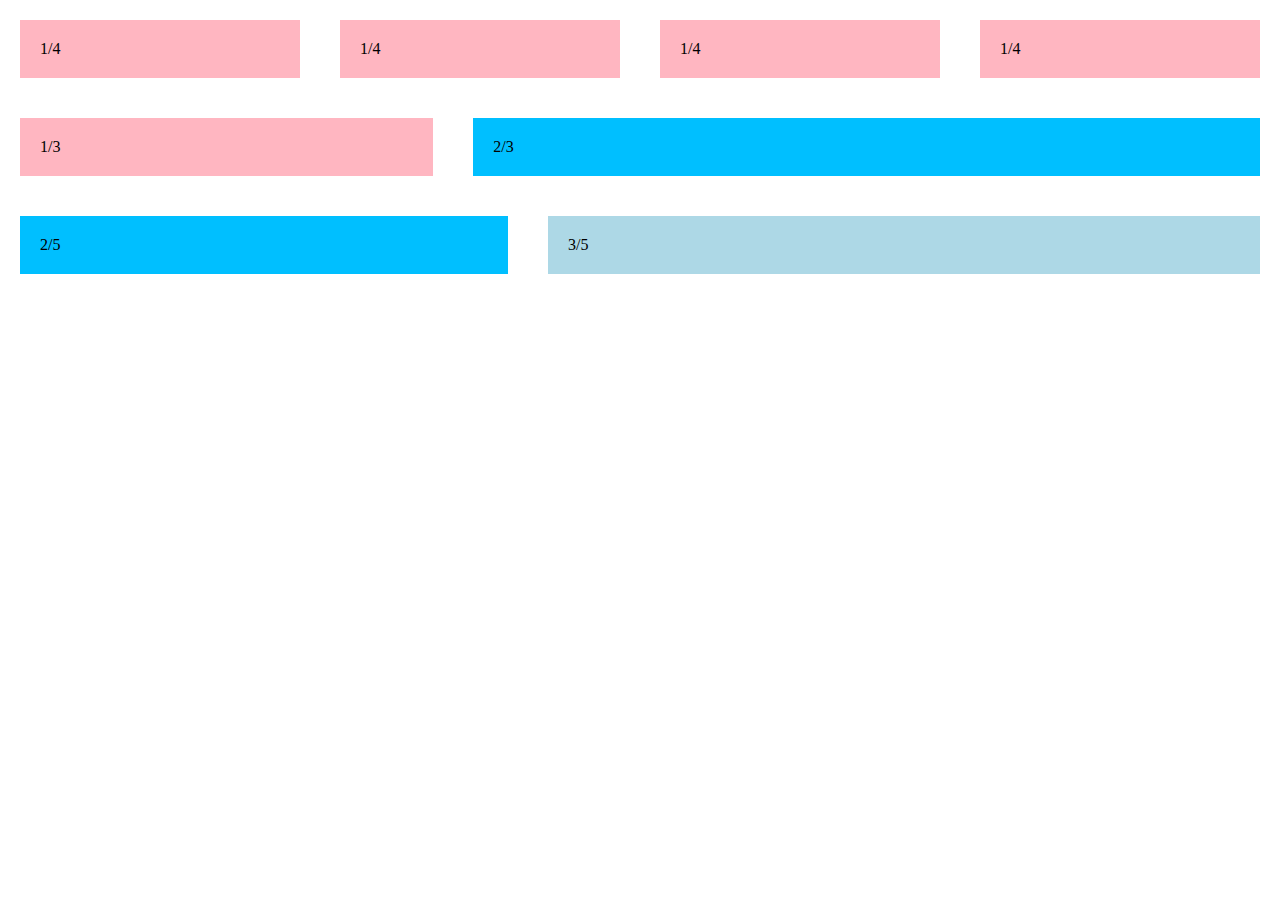
<file: FLEX-ible_Columns/index.html>
<!DOCTYPE html>
<html lang="en">
<head>
	<meta charset="UTF-8">
	<meta http-equiv="X-UA-Compatible" content="IE=edge">
	<meta name="viewport" content="width=device-width, initial-scale=1.0">
	<title>FLEX-ible Columns</title>
	<link rel="stylesheet" href="styles.css">
</head>
<body>
	<div class="row">
		<div class="col">1/4</div>
		<div class="col">1/4</div>
		<div class="col">1/4</div>
		<div class="col">1/4</div>
	</div>	
	<div class="row">
		<div class="col">1/3</div> 
		<div class="col-2">2/3</div>
	</div>
	<div class="row">
		<div class="col-2">2/5</div>
		<div class="col-3">3/5</div>
	</div>		
</body>
</html>
</file>
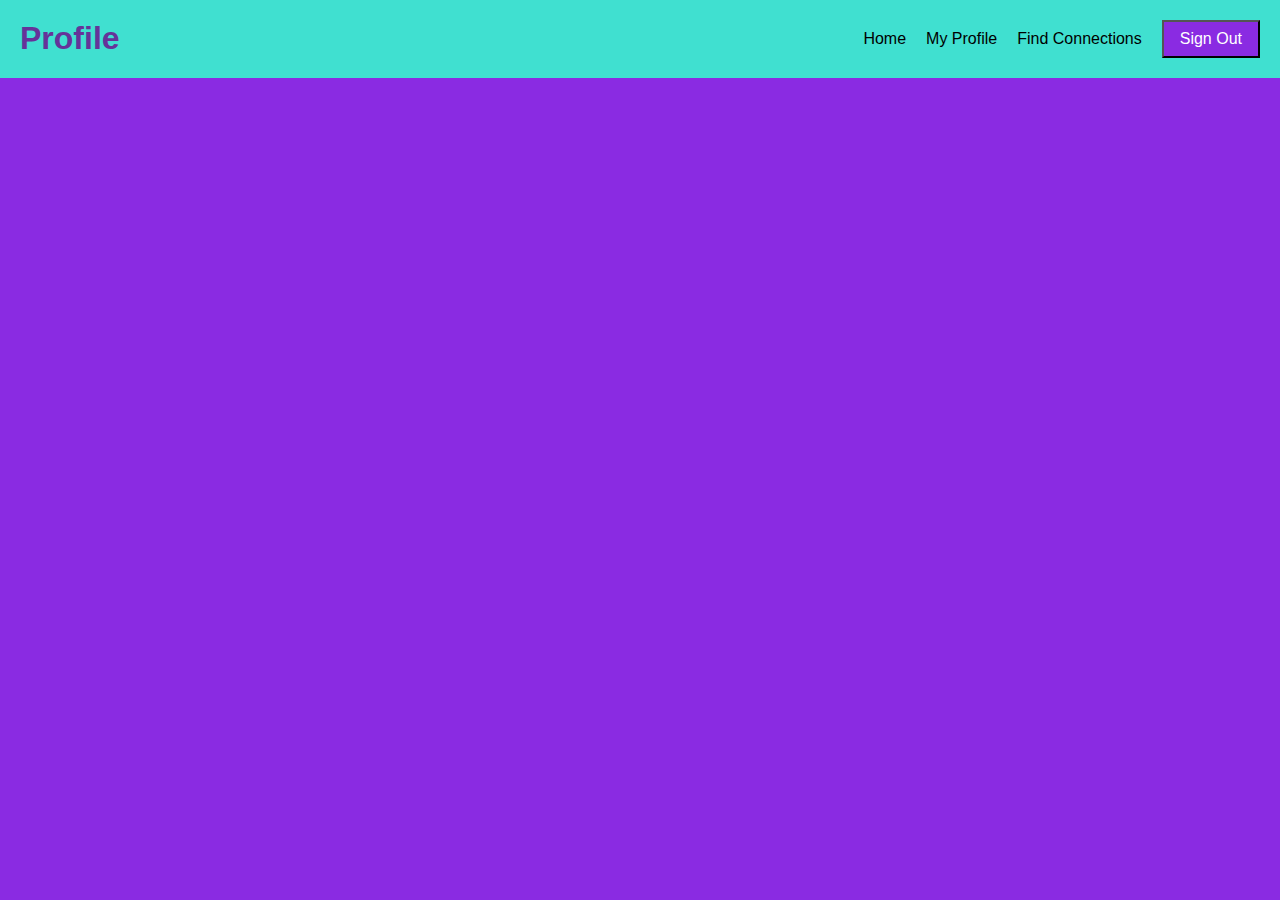
<file: Flex_Navbar/index.html>
<!DOCTYPE html>
<html lang="en">
<head>
	<meta charset="UTF-8">
	<meta http-equiv="X-UA-Compatible" content="IE=edge">
	<meta name="viewport" content="width=device-width, initial-scale=1.0">	
	<title>Flex Navbar</title>
	<link rel="stylesheet" href="style.css">
</head>
<body>
	<div class="nav">
		<h1 class="nav-title">Profile</h1>
		<ul class="nav-links">
			<li><a href="#">Home</a></li>
			<li><a href="#" class="active">My Profile</a></li>
			<li><a href="#">Find Connections</a></li>
			<li><button class="btn">Sign Out</button></li>
		</ul>
	</div>	
</body>
</html>
</file>
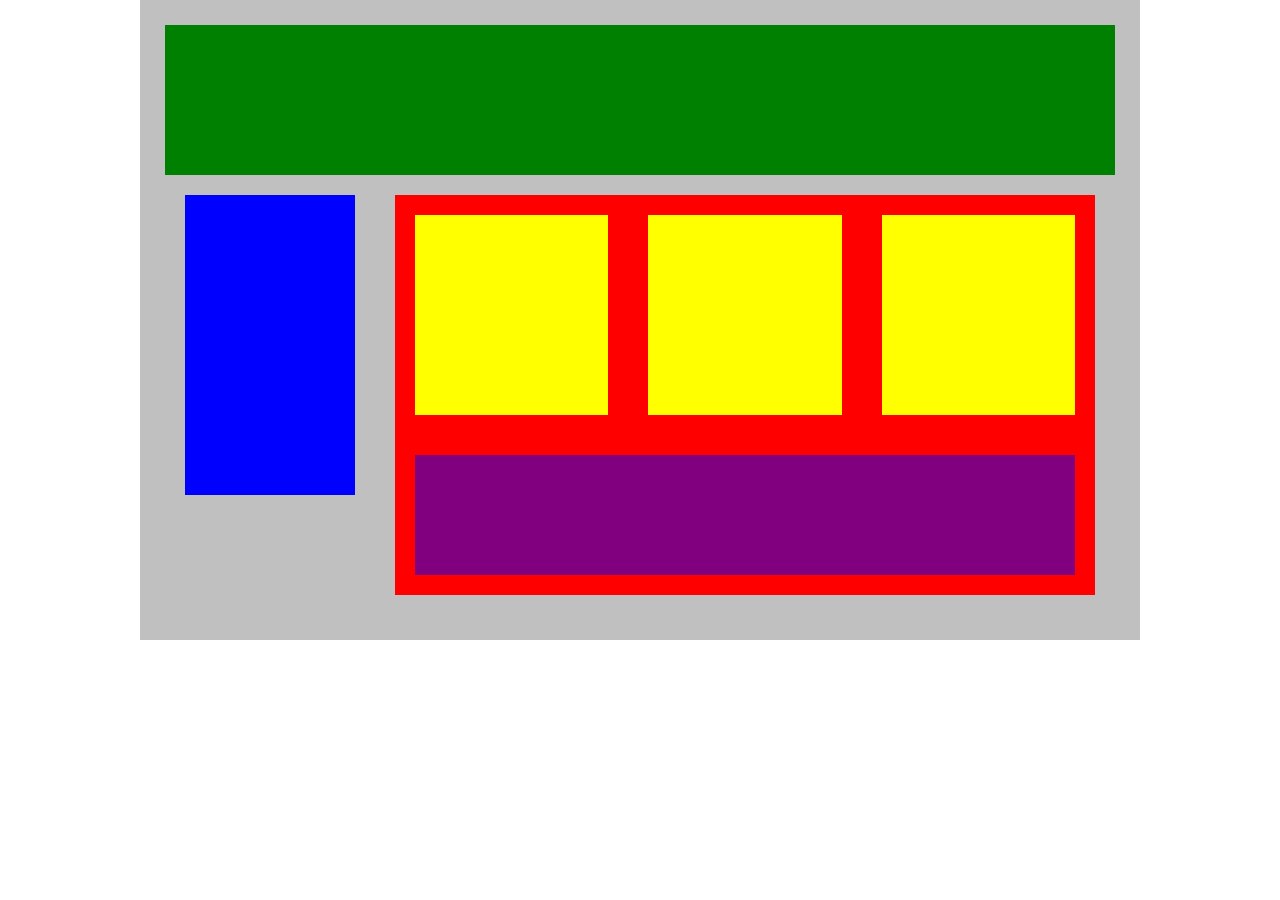
<file: Flex_Our_Blocks/index.html>
<!DOCTYPE html>
<html lang="en">
<head>
    <title>Position Practice</title>
    <link rel="stylesheet" type="text/css" href="flex.css">
</head>
<body>
    <div class="container">
        <div class="top-nav"></div>
        <div class="row">
            <div class="side-nav"></div>
            <div class="main">
                <div class="row">
                    <div class="sub-content"></div>
                    <div class="sub-content"></div>
                    <div class="sub-content"></div>
                </div>
                <div id="advertisement"></div>
            </div>
        </div>
    </div>
</body>
</html>
</file>
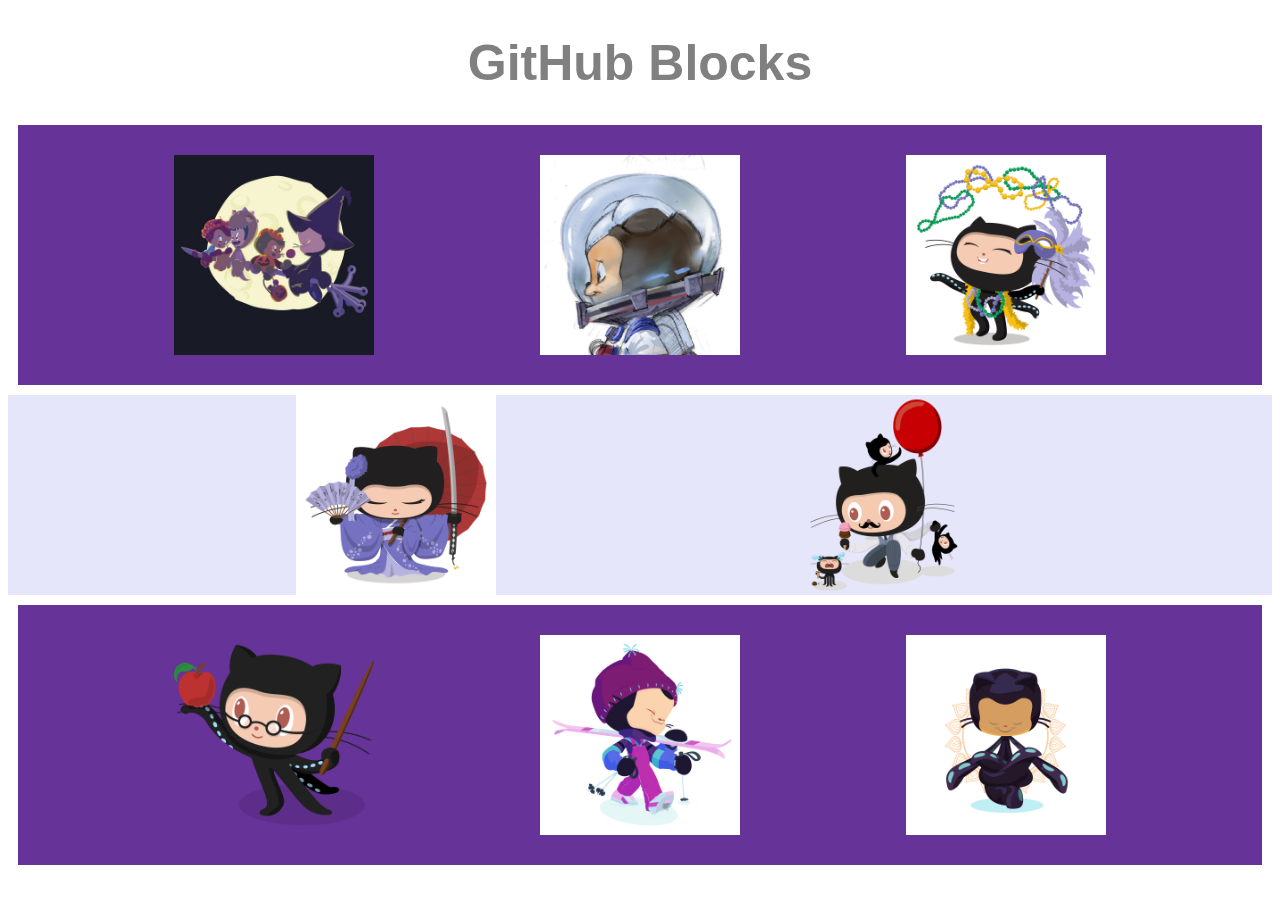
<file: GitHub_Blocks/index.html>
<!DOCTYPE html>
<html lang="en">
<head>
	<meta charset="UTF-8">
	<meta http-equiv="X-UA-Compatible" content="IE=edge">
	<meta name="viewport" content="width=device-width, initial-scale=1.0">
	<title>GitHub Blocks</title>
	<link rel="stylesheet" href="style.css">
</head>
<body>
	<header>
		<h1>GitHub Blocks</h1>
	</header>

	<div class="container">
		<div class="wrapper1">
			<div class="row1">
			<div class="row1">
			<img src="img/bewitchedtocat.jpeg" alt="bewitched" style="width: 200px;"/></div>
			<div class="row1">
			<img src="img/johncreek.png" alt="john" style="width: 200px;"/></div>
			<div class="row1">
			<img src="img/Mardigrastocat.png" alt="mardigra" style="width: 200px;"/>
		</div>
	</div>

	<div class="container">
		<div class="wrapper2">
			<div class="row2">
			<div class="row2">
			<img src="img/kimonotocat.png" alt="kimo" style="width: 200px;"/></div>
			<div class="row2">
			<img src="img/poptocat_v2.png" alt="pop" style="width: 200px;"/>
		</div>
	</div>

	<div class="container"></div>
		<div class="wrapper">
			<div class="row3">
			<div class="row3">
			<img src="img/Professortocat_v2.png"alt="professor" style="width: 200px;"></div>
		<div class="row3">
			<img src="img/snowtocat_final.jpeg" alt="snow" style="width: 200px;"/></div>
		<div class="row3">
			<img src="img/yogitocat.png" alt="yogi"style="width:200px;"/>
		</div>
	</div>
</body>
</html>
</file>
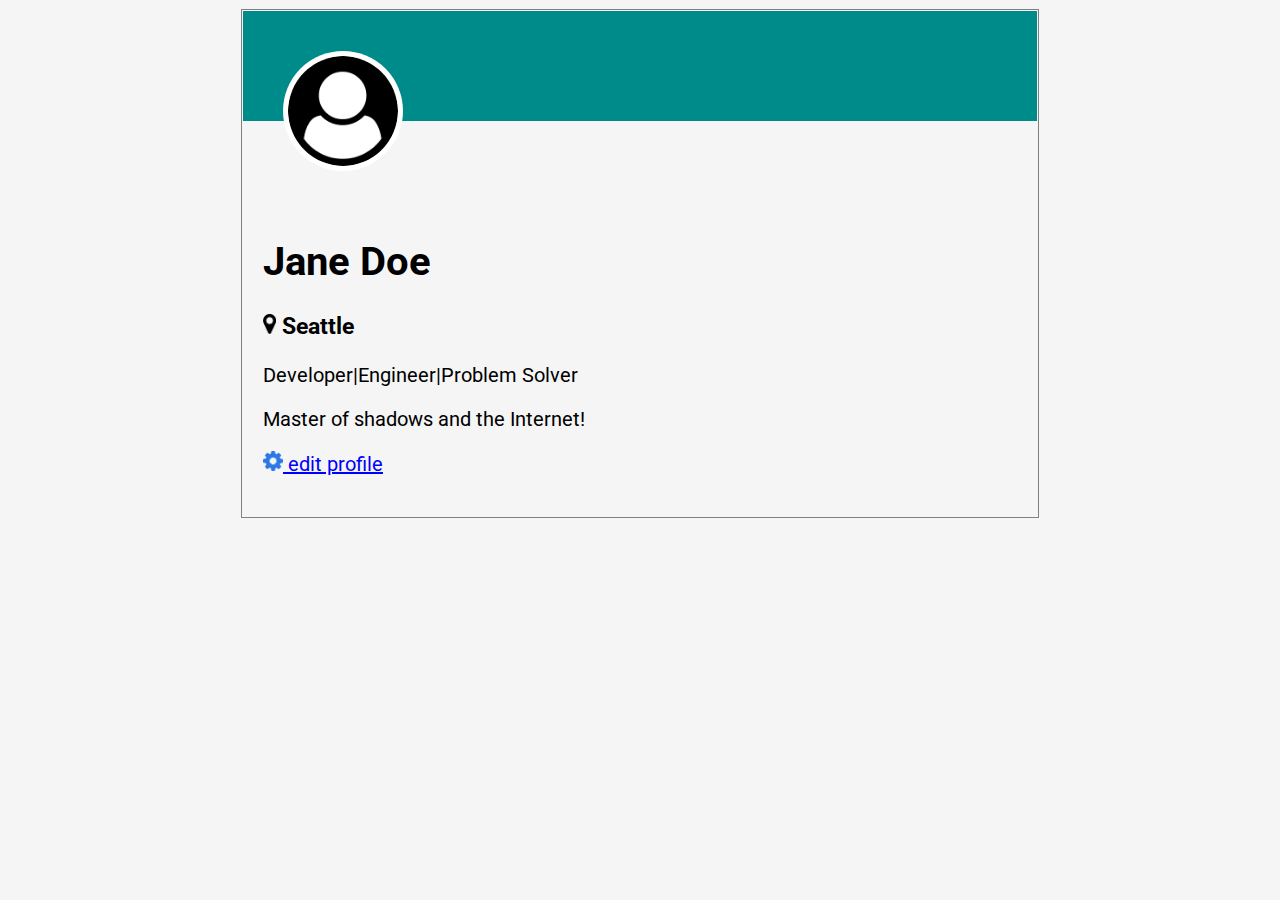
<file: User_Card/index.html>
<!DOCTYPE html>
<html lang="en">
<head>
	<meta charset="UTF-8">
	<meta name="viewport" content="width=device-width, initial-scale=1.0">
	<title>User Card</title>
	<link rel="stylesheet" href="style.css">
	<link rel="preconnect" href="https://fonts.gstatic.com" crossorigin>
	<link href="https://fonts.googleapis.com/css2?family=Roboto&display=swap" rel="stylesheet">
</head>
<body>
	<div class="flex-container">
		<div class="user-card">
		<div class="card-header">
			<img src="img/user-circle.png" alt="user-circle" class="image"/>
		</div>
	

		<div class="title">
			<h1>Jane Doe</h1>
			<h3><img src="img/map-marker.png" alt="map-marker" class="image2"> Seattle</h3>
		<p>Developer|Engineer|Problem Solver<br>
		<p>Master of shadows and the Internet!</p>
	
		<p><a href="#"><img src="img/gear.png" alt="gear" class="image3"> edit profile</a>
		</p>
		</div>	
		</div>
	</div>
</body>
</html>
</file>
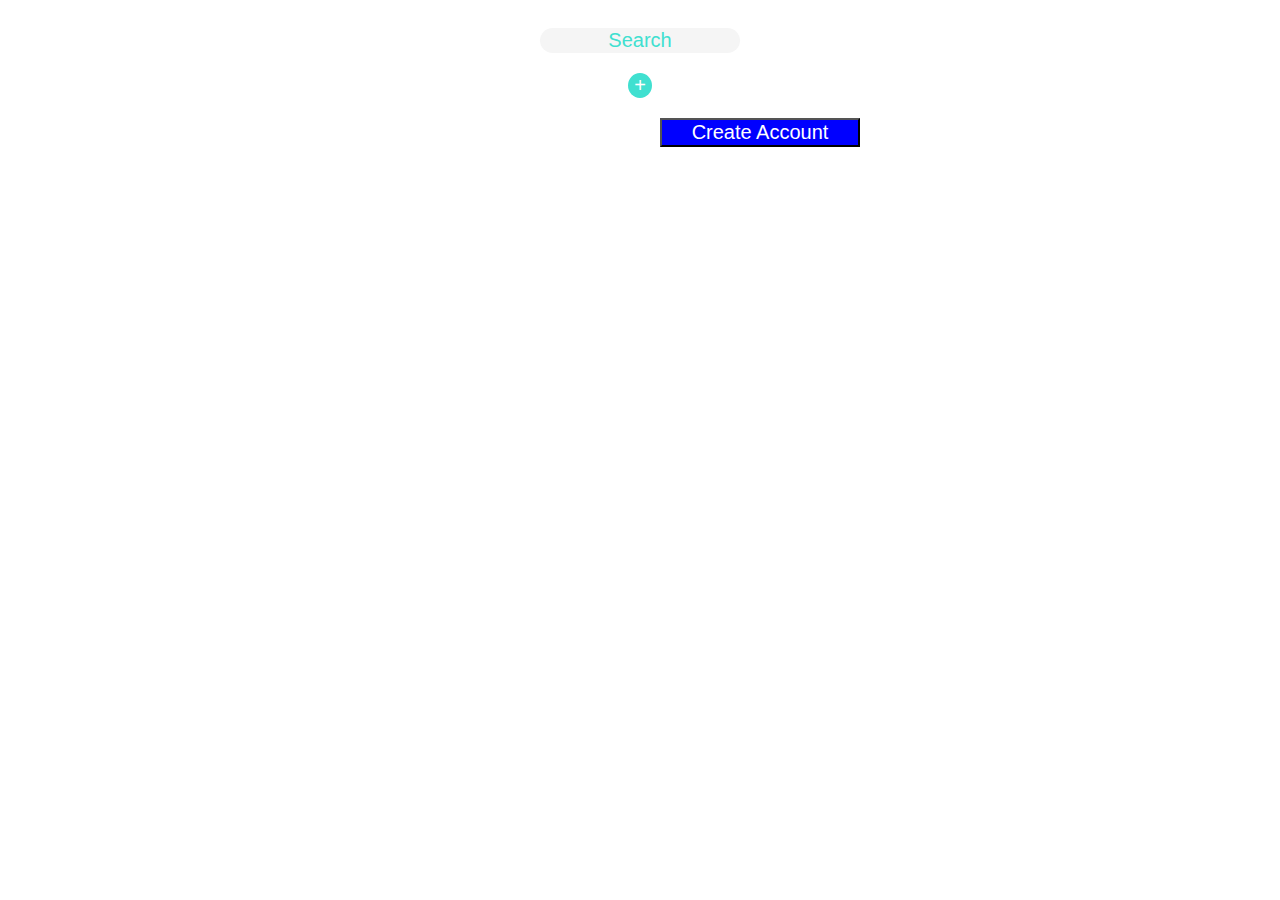
<file: Button_Up/idex.html>
<!DOCTYPE html>
<html lang="en">
<head>
	<meta charset="UTF-8">
	<meta http-equiv="X-UA-Compatible" content="IE=edge">
	<meta name="viewport" content="width=device-width, initial-scale=1.0">
	<title>Button Up</title>
	<link rel="stylesheet" href="buttonup.css">
</head>
<body>
	<div id="container">
		<button id="btnone">Search</button>
	</div>
	<button id="btntwo">+</button>
	<button id="btnthree">Create Account</button>
</body>
</html>
</file>
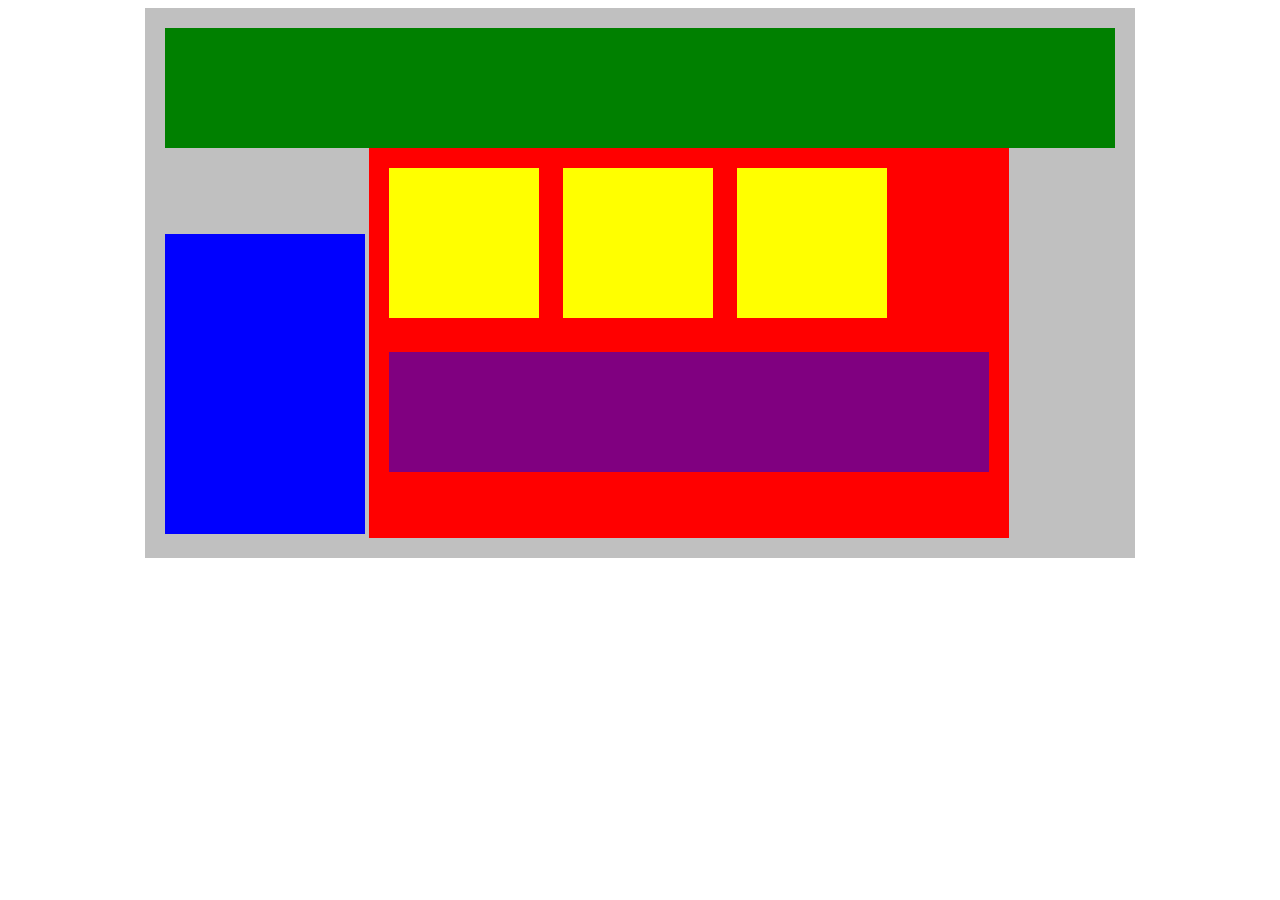
<file: Plotting_Blocks/positionprac.index.html>
<!DOCTYPE html>
<html lang="en">
<head>
    <title>Position Practice</title>
    <link rel="stylesheet" href="positionprac.css">
</head>
<body>
    <div class="container">
        <div class="top-nav"></div>
        <div class="side-nav"></div>
        <div class="main">
            <div class="sub-content"></div>
            <div class="sub-content"></div>
            <div class="sub-content"></div>
            <div id="advertisement"></div>
        </div>
    </div>
</body>
</html>
</file>
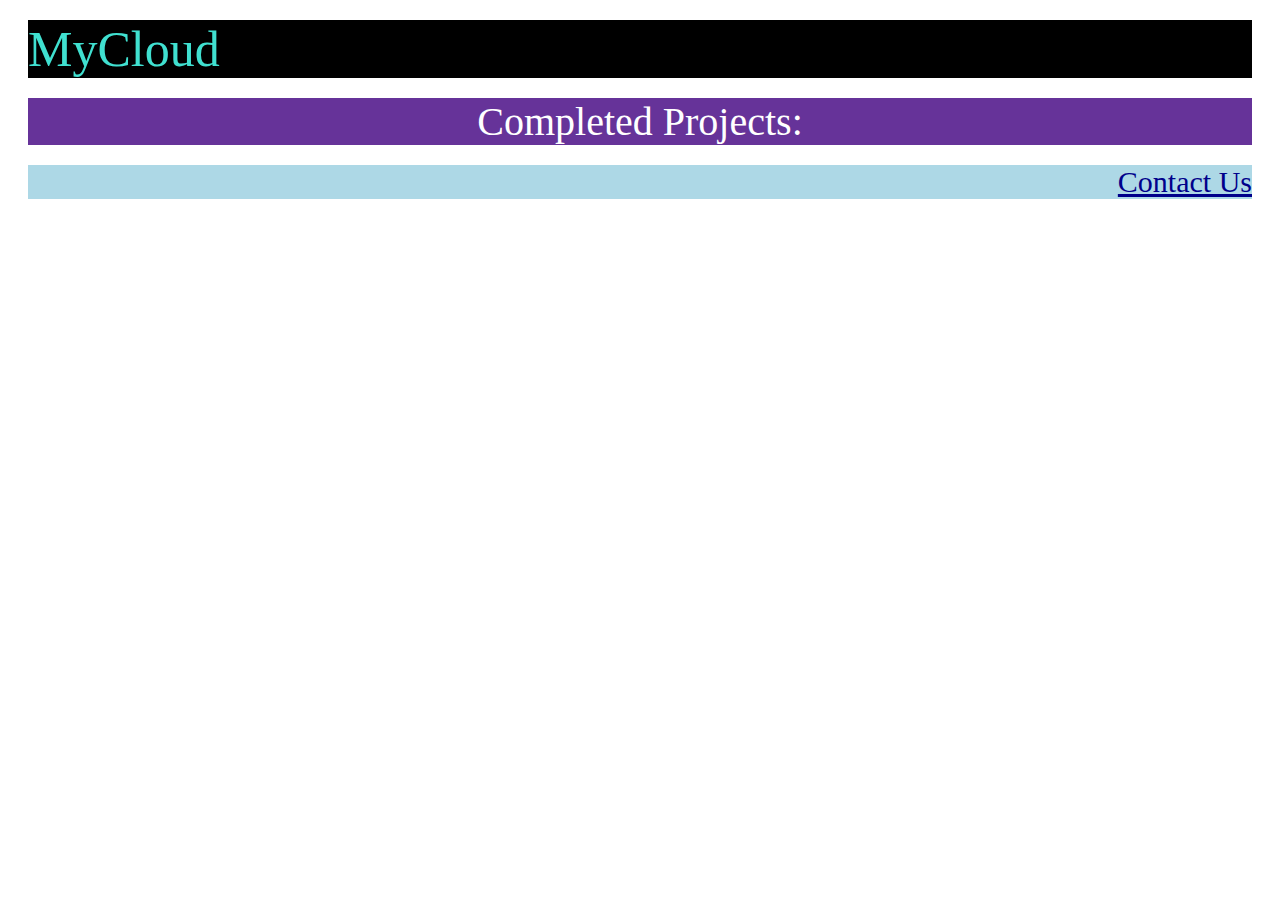
<file: Styling/styling.index.html>
<!DOCTYPE html>
<html lang="en">
<head>
	<meta charset="UTF-8">
	<meta http-equiv="X-UA-Compatible" content="IE=edge">
	<meta name="viewport" content="width=device-width, initial-scale=1.0">
	<title>Styling</title>
	<link rel="stylesheet" href= "styling.css">
</head>
<body>
	<div class="unique" id="divone">MyCloud</div>
	<div class="unique" id="divtwo">Completed Projects:</div>
	<div class="unique" id="divthree">Contact Us</div>	
</body>
</html>
</file>
<file: FLEX-ible_Columns/styles.css>
* {
	margin: 0;
	padding: 0;
}

.row {
	display: flex;
}

.col, .col-2, .col-3 {
	margin: 20px;
	padding: 20px;	
}




.col {
	flex: 1;
	background-color:lightpink;
	
}
	

.col-2 {
	flex: 2;
	background-color: deepskyblue;
}


.col-3 {
	background: lightblue;
	flex: 3;
	
}
</file>
<file: Flex_Navbar/style.css>
* {
	margin: 0;
	padding: 0;
}
body {
	background-color:blueviolet;	
}
a {
	text-decoration: none;
	color: black;
}
.nav {
	background-color:turquoise;
	font-family: -apple-system, BlinkMacSystemFont, 'Segoe UI', Roboto, Oxygen, Ubuntu, Cantarell, 'Open Sans', 'Helvetica Neue', sans-serif;
	margin: 0 auto;
	padding: 20px;
	display: flex;
	justify-content: space-between;
}
.nav-title {
	color: rebeccapurple;
}
.nav-links {
	display: flex;
	align-items: center;
	list-style-type: none;
	justify-content: space-evenly;
}
li {
	padding-left: 20px;
}
.btn {
	font-family: -apple-system, BlinkMacSystemFont, 'Segoe UI', Roboto, Oxygen, Ubuntu, Cantarell, 'Open Sans', 'Helvetica Neue', sans-serif;
	font-size: 1rem;
	background: blueviolet;
	color: white;
	padding: 0.5rem 1rem;

}
</file>
<file: Flex_Our_Blocks/flex.css>
* {
    margin: 0;
    padding: 0;
}


.container {
    width: 950px;
    background-color: silver;
    margin: 0px auto;
    padding: 25px;

}
.top-nav {
    height: 150px;
    background-color: green;
}
.side-nav {
    height: 300px;
    width: 200px;
    background-color: blue;
    margin: 20px;
    
}
.main {
    height: 400px;
    width: 700px;
    background-color: red;
    margin: 20px;
}

.row{
display: flex;
}

.sub-content {
    height: 200px;
    width: 210px;
    background-color: yellow;
    margin: 20px;

}
#advertisement {
    height: 120px;
    width: 660px;
    background-color: purple;
    margin: 20px;
}
</file>
<file: GitHub_Blocks/style.css>
* {
	margin 0;
	padding: 0;
}


h1 {
	font-size: 50px;
	font-family: sans-serif;
	color: gray;
	text-align: center;
}


.row1 {
	margin: 10px;
	padding: 10px;
	display: flex;
	justify-content: space-evenly;
	flex-direction: row;
	background-color: rebeccapurple;	
	flex-shrink: initial;
}



.row2 {
	width:33.33%
	padding: 10px;
	display: flex;
	justify-content: space-evenly;
	flex-direction: row;
	background-color:lavender;
}


.row3 {
	margin: 10px;
	padding: 10px;
	display: flex;
	justify-content: space-evenly;
	flex-direction: row;
	background-color: rebeccapurple;
}
</file>
<file: User_Card/style.css>
* {
	box-sizing: border-box;
}


body {
	background-color: whitesmoke;
	font-family: Roboto, sans-serif;
}

.flex-container {
	width: 800px;
	display: flex;
	margin: 0 auto;
	justify-content: space-between;
	align-items: center;

}


.user-card {
	width: 100%;
	margin: 1px;
	padding: 1px;
	border: 1px solid gray;
	margin-bottom: 20px;
	font-size: 20px;
}

.card-header {
	background-color:darkcyan;
	margin-bottom: 70px;
	padding: 20px;
	height: 110px;
	
}

.title {
	padding: 20px;
}




.title h1, .title h2, .title h3, .title p {
	margin: 20px, 0px;

}

.image {
	height: 120px;
	font-size: 20px;
	border-radius: 50%;
	background-color: white;
	padding: 5px;
	margin-top: 20px;
	margin-left: 20px ;

}

.image2 {
	height: 20px;
}

a {
	color: blue;
}
.image3 {
	height: 20px;
}
</file>
<file: Button_Up/buttonup.css>
button {
	font-size: 20px;
	margin: 20px;
}

#container {
	text-align: center
}

#btntwo {
	display: block;
	margin: auto;
	
}

#btnthree {
	position: fixed;
	left: 50%;
	right: 50%;
}
#btnone {
	background-color: whitesmoke;
	color: turquoise;
	border-radius: 20px;
	border:turquoise;
	width: 200px;
}

#btntwo {
	border-radius: 100%;
	color: white;
	background-color: turquoise;
	border: transparent;
	
}

#btnthree {
	background-color: blue;
	color: white;
	width: 200px;
}
</file>
<file: Plotting_Blocks/positionprac.css>
.container{
    width: 950px;
    background-color: silver;
    margin: 0px auto 0px auto;
    padding: 20px;
}
.top-nav {
    height: 120px;
    background-color: green;
}
.side-nav {
    height: 300px;
    width: 200px;
    background-color: blue;
    display: inline-block;
    margin: 30px 0px 0px 0px ;
}
.main {
    height: 350px;
    width: 600px;
    background-color: red;
    display: inline-block;
    padding: 20px ;
    vertical-align: bottom ;
}
.sub-content {
    height: 150px;
    width: 150px;
    background-color: yellow;
    display: inline-block;
    margin-right: 20px;
}
#advertisement {
    height: 120px;
    width: 600px;
    background-color: purple;
    margin: 30px 0px 0px 0px;
}
</file>
<file: Styling/styling.css>
div.unique {
color: white;
margin: 20px;
font-size: 50px;
}

#divone {
background-color: black;
color:turquoise
}
#divtwo {
background-color: rebeccapurple;
text-align: center;
font-size: 40px;
}
#divthree {
background-color: lightblue;
color: darkblue;
text-align: right;
text-decoration: underline;
font-size: 30px;
}
</file>
